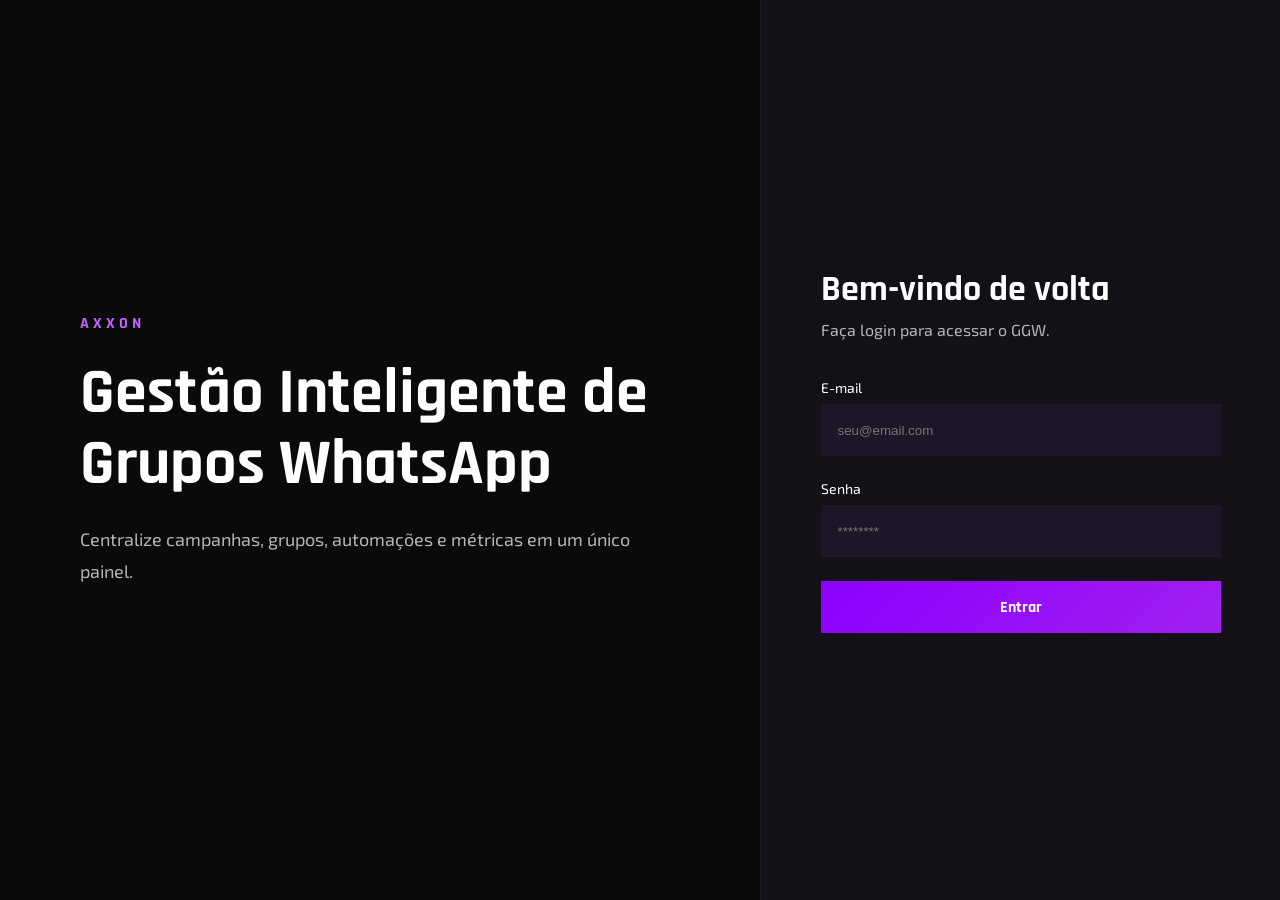
<file: pages/login/index.html>
<!DOCTYPE html>
<html lang="pt-BR">

<head>
  <meta charset="UTF-8">
  <meta name="viewport" content="width=device-width, initial-scale=1.0">

  <title>Axxon GGW | Login</title>

  <link rel="preconnect" href="https://fonts.googleapis.com">
  <link rel="preconnect" href="https://fonts.gstatic.com" crossorigin>

  <link
    href="https://fonts.googleapis.com/css2?family=Rajdhani:wght@500;600;700&family=Exo+2:wght@300;400;500;600&display=swap"
    rel="stylesheet">

  <link rel="stylesheet" href="../../assets/css/variables.css">
  <link rel="stylesheet" href="./login.css">
</head>

<body>

  <main class="login-container">

    <section class="brand-section">

      <div class="brand-content">

        <span class="brand-tag">
          AXXON
        </span>

        <h1>
          Gestão Inteligente de Grupos WhatsApp
        </h1>

        <p>
          Centralize campanhas, grupos, automações e métricas em um único painel.
        </p>

      </div>

    </section>

    <section class="form-section">

      <div class="login-card">

        <h2>
          Bem-vindo de volta
        </h2>

        <p class="subtitle">
          Faça login para acessar o GGW.
        </p>

        <form id="login-form">

          <div class="input-group">
            <label for="email">E-mail</label>

            <input type="email" id="email" placeholder="seu@email.com" required>
          </div>

          <div class="input-group">
            <label for="password">Senha</label>

            <input type="password" id="password" placeholder="********" required>
          </div>

          <button type="submit" class="login-button">
            Entrar
          </button>

        </form>

      </div>

    </section>

  </main>

  <script src="./login.js"></script>

</body>

</html>
</file>
<file: assets/css/variables.css>
:root {
  --color-primary: #8B00FF;
  --color-primary-light: #A020F0;
  --color-primary-soft: #C060FF;

  --color-background: #0A0A0A;
  --color-surface: #141018;
  --color-surface-secondary: #1E1528;

  --color-white: #FFFFFF;
  --color-text-muted: #B5B5B5;

  --color-success: #00C864;
  --color-danger: #FF3B30;
  --color-warning: #F59E0B;

  --font-heading: 'Rajdhani', sans-serif;
  --font-body: 'Exo 2', sans-serif;
}
</file>
<file: pages/login/login.css>
* {
    margin: 0;
    padding: 0;
    box-sizing: border-box;
}

body {
    background: #0A0A0A;
    color: #FFFFFF;
    font-family: 'Exo 2', sans-serif;
}

.login-container {
    min-height: 100vh;

    display: grid;
    grid-template-columns: 1fr 520px;
}

.brand-section {
    display: flex;
    align-items: center;
    justify-content: center;

    padding: 80px;
}

.brand-content {
    max-width: 600px;
}

.brand-tag {
    display: inline-block;

    font-family: 'Rajdhani', sans-serif;
    font-weight: 700;
    letter-spacing: 4px;

    color: #C060FF;

    margin-bottom: 24px;
}

.brand-content h1 {
    font-family: 'Rajdhani', sans-serif;

    font-size: 64px;
    line-height: 1.1;

    margin-bottom: 24px;
}

.brand-content p {
    color: #B5B5B5;

    font-size: 18px;
    line-height: 1.8;
}

.form-section {
    display: flex;
    align-items: center;
    justify-content: center;

    background: #141018;

    border-left: 1px solid #1E1528;
}

.login-card {
    width: 100%;
    max-width: 400px;
}

.login-card h2 {
    font-family: 'Rajdhani', sans-serif;

    font-size: 36px;

    margin-bottom: 8px;
}

.subtitle {
    color: #B5B5B5;

    margin-bottom: 40px;
}

.input-group {
    display: flex;
    flex-direction: column;

    margin-bottom: 24px;
}

.input-group label {
    margin-bottom: 8px;

    font-size: 14px;
}

.input-group input {
    height: 52px;

    padding: 0 16px;

    background: #1E1528;

    border: 1px solid transparent;

    color: #FFFFFF;

    outline: none;

    transition: .2s;
}

.input-group input:focus {
    border-color: #8B00FF;
}

.login-button {
    width: 100%;
    height: 52px;

    border: none;

    cursor: pointer;

    font-family: 'Rajdhani', sans-serif;
    font-weight: 700;
    font-size: 16px;

    color: white;

    background: linear-gradient(
        135deg,
        #8B00FF,
        #A020F0
    );

    transition: .2s;
}

.login-button:hover {
    transform: translateY(-2px);
}

@media (max-width: 1024px) {

    .login-container {
        grid-template-columns: 1fr;
    }

    .brand-section {
        display: none;
    }

    .form-section {
        border-left: none;
    }

    .login-card {
        padding: 32px;
    }

}
</file>
